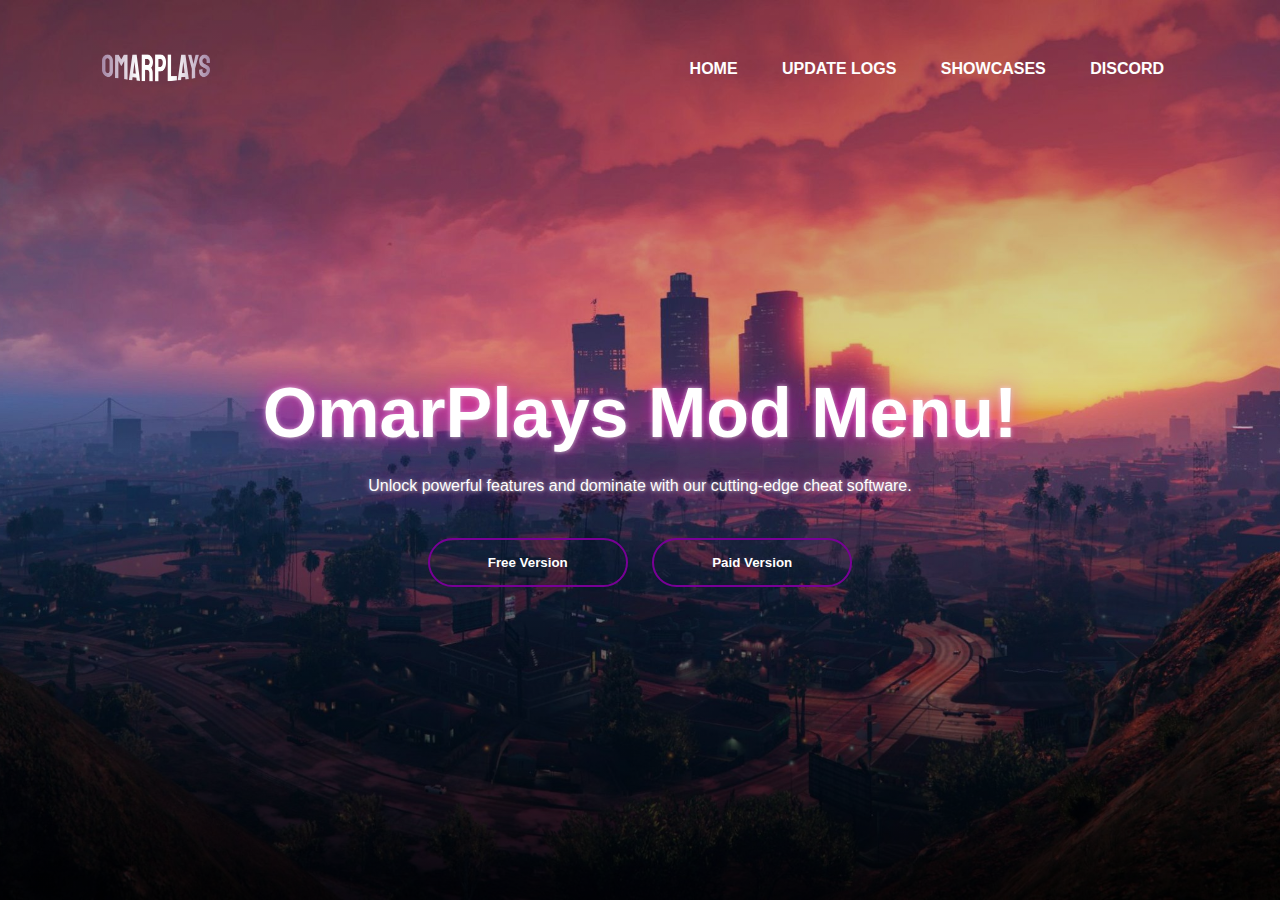
<file: index.html>
<!DOCTYPE html>
<html lang="en">
    <head>
        <meta charset="UTF-8">
        <meta name="viewort" content="width=device-width, initial-scale=1.0">
        <meta name="keywords" content="OmarPlays,OmarPlays Mod, OmarPlays Menu, OmarPlays Mod Menu, GTA Cheat">
        <meta name="description" content="Unlock powerful features and dominate with our cutting-edge cheat software, OmarPlays. Easy to install, regularly updated, and designed for elite gamers. Transform your play today!">
        <link rel="stylesheet" href="style.css">
        <link rel="icon" type="image/x-icon" href="/images/OP_logo.png">
        <title>OmarPlays</title>
    </head>
    <body>
        <div class="Banner">
            <div class="navbar">
                <img class="Logo" src="images/OP_Text.png" alt="OP Logo">
                <ul>
                    <li><a href="https://omarmenu.xyz/">Home</a></li>
                    <li><a href="Logs.html">Update Logs</a></li>
                    <li><a href="">Showcases</a></li>
                    <li><a href="https://discord.gg/omarcheats" target="_blank">Discord</a></li>
                </ul>
            </div>
            <div class="contentMain">
                <h1>OmarPlays Mod Menu!</h1>
                <p>Unlock powerful features and dominate with our cutting-edge cheat software.</p>
                <div>
                    <a href="Free.html"><button type="button"><span></span>Free Version</button></a>
                    <a href="Purchase.html"><button type="button"><span></span>Paid Version</button></a>
                </div>
            </div>
        </div>
    </body>
</html>
</file>
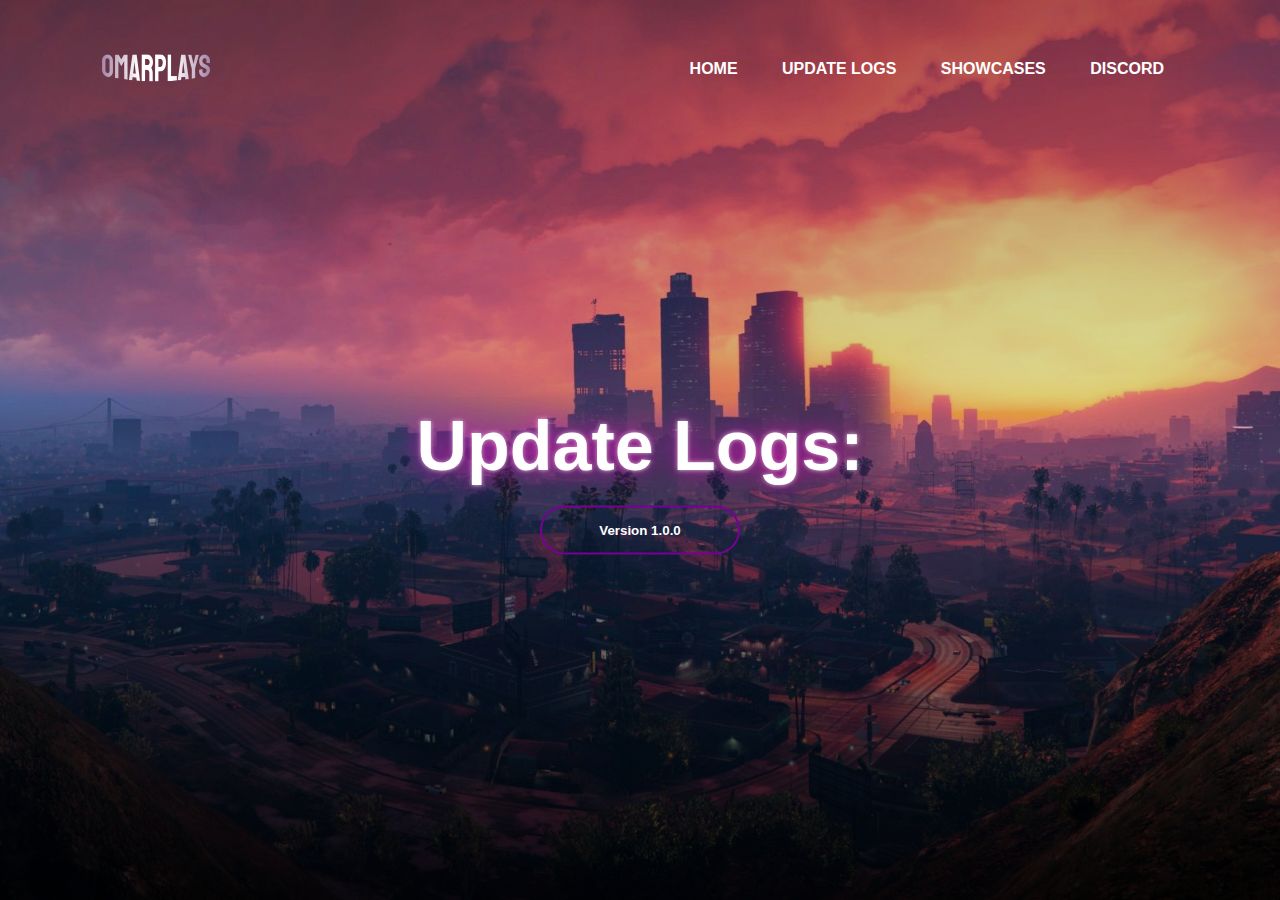
<file: Logs.html>
<!DOCTYPE html>
<html lang="en">
    <head>
        <meta charset="UTF-8">
        <meta name="viewort" content="width=device-width, initial-scale=1.0">
        <meta name="keywords" content="OmarPlays,OmarPlays Mod, OmarPlays Menu, OmarPlays Mod Menu, GTA Cheat">
        <meta name="description" content="Unlock powerful features and dominate with our cutting-edge cheat software, OmarPlays. Easy to install, regularly updated, and designed for elite gamers. Transform your play today!">
        <link rel="stylesheet" href="style.css">
        <link rel="icon" type="image/x-icon" href="/images/OP_logo.png">
        <title>OmarPlays</title>
    </head>
    <body>
        <div class="Banner">
            <div class="navbar">
                <img class="Logo" src="images/OP_Text.png" alt="OP Logo">
                <ul>
                    <li><a href="https://omarmenu.xyz/">Home</a></li>
                    <li><a href="Logs.html">Update Logs</a></li>
                    <li><a href="">Showcases</a></li>
                    <li><a href="https://discord.gg/omarcheats" target="_blank">Discord</a></li>
                </ul>
            </div>
            <div class="contentPaid">
                <h1>Update Logs:</h1>
                <div>
                    <button onclick="showlogindialog()">Version 1.0.0</button>
                    <dialog id="Logs">
                        <h2>Version 1.0.0</h2>
                        <form>
                            <Label>
                                Added Crosshair Maker<br>
                                Added new Laser Sight options<br>
                                Added new Hornboost options<br>
                                Added new Drive-It-Gun options<br>
                                Added new Force-Gun options<br>
                                Added new Vehicle-Repair-Gun options<br>
                                Added new Teleport-Gun options<br>
                                Added new Fly-Gun options<br>
                                Added new Gravity-Gun options<br>
                                Added new Laser sight options<br>
                                Added new Minecraft-Gun options<br>
                                Added new Delete-Gun options<br>
                                Added new Money-Gun options<br>
                                Added new Action-Figure-Gun options<br>
                                Added new Water-Ammo options<br>
                                Added new Explosive-Ammo options<br>
                                Added new Vehicle Ramps<br>
                                Reworked Bulletproof options<br>
                                Improved other Stuff<br>
                                Fixed Bugs<br>
                            </Label>
                            <button class="LogsBTN" onclick="closelogindialog()" type="button">Close</button>
                        </form>
                    </dialog>
                    <script>
                        const dialog = document.getElementById("Logs")
                        function showlogindialog(){
                            dialog.showModal()
                        }
                        function closelogindialog(){
                            dialog.close()
                        }
                        dialog.addEventListener("click", () => dialog.close())
                    </script>
                </div>
            </div>
        </div>
    </body>
</html>
</file>
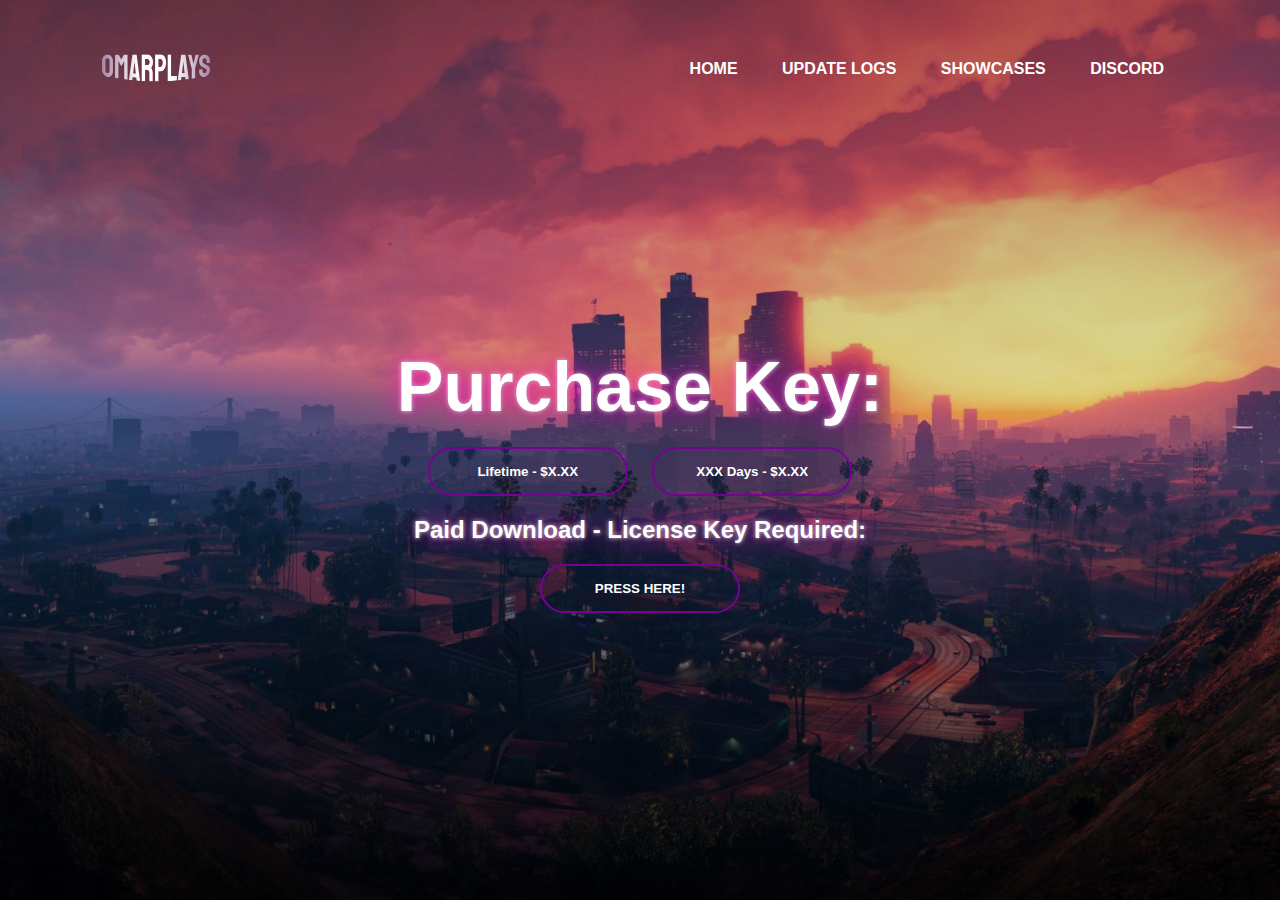
<file: Purchase.html>
<!DOCTYPE html>
<html lang="en">
    <head>
        <meta charset="UTF-8">
        <meta name="viewort" content="width=device-width, initial-scale=1.0">
        <meta name="keywords" content="OmarPlays,OmarPlays Mod, OmarPlays Menu, OmarPlays Mod Menu, GTA Cheat">
        <meta name="description" content="Unlock powerful features and dominate with our cutting-edge cheat software, OmarPlays. Easy to install, regularly updated, and designed for elite gamers. Transform your play today!">
        <link rel="stylesheet" href="style.css">
        <link rel="icon" type="image/x-icon" href="/images/OP_logo.png">
        <title>OmarPlays</title>
    </head>
    <body>
        <div class="Banner">
            <div class="navbar">
                <img class="Logo" src="images/OP_Text.png" alt="OP Logo">
                <ul>
                    <li><a href="https://omarmenu.xyz/">Home</a></li>
                    <li><a href="Logs.html">Update Logs</a></li>
                    <li><a href="">Showcases</a></li>
                    <li><a href="https://discord.gg/omarcheats" target="_blank">Discord</a></li>
                </ul>
            </div>
            <div class="contentPaid">
                <h1>Purchase Key:</h1>
                <div>
                    <button type="buttonPAY"><span></span>Lifetime - $X.XX</button>
                    <button type="buttonPAY"><span></span>XXX Days - $X.XX</button>
                </div>
                <h2>Paid Download - License Key Required:</h1>
                <div>
                    <button type="buttonPAY"><span></span>PRESS HERE!</button>
                </div>
            </div>
        </div>
    </body>
</html>
</file>
<file: style.css>
*{
    margin: 0;
    padding: 0;
    font-family: sans-serif;
}
.Banner {
    width: 100%;
    height: 100vh;
    background-image: linear-gradient(rgba(0,0,0,0.3), rgba(0,0,0,0.1), rgba(0,0,0,0.75)), url(images/LargeBG.jpg);
    background-size: cover;
    background-position: center;
}
.navbar {
    width: 85%;
    margin: auto;
    padding: 35px 0;
    display: flex;
    align-items: center;
    justify-content: space-between;
}
.Logo {
    width: 120px;
    cursor: pointer;
}
.navbar ul li {
    list-style: none;
    display: inline-block;
    margin: 0 20px;
    position: relative;
}

.navbar ul li a {
    text-decoration: none;
    color: #fff;
    text-transform: uppercase;
    font-family: 'Trebuchet MS', 'Lucida Sans Unicode', 'Lucida Grande', 'Lucida Sans', Arial, sans-serif;
    font-weight: bolder;
}
.navbar ul li::after{
    content: '';
    height: 3px;
    width: 0%;
    background: #780096;
    position: absolute;
    left: 0;
    bottom: -5px;
    transition: 0.5s;
}
.navbar ul li:hover::after{
    width: 100%;
}
/* First Page 2 Buttons */
.contentMain{
    width: 100%;
    position: absolute;
    top: 50%;
    transform: translateY(-50%);
    text-align: center;
    color: #fff;
    text-shadow: 1px 1px 2px rgb(146, 146, 146, 0.3), 0 0 25px rgb(255, 0, 200, 0.8), 0 0 5px rgba(255, 255, 255, 0.8);
}
.contentMain h1{
    font-size: 70px;
    margin-top: 80px;
}
.contentMain p{
    margin: 20px auto;
    font-weight: 100;
    line-height: 25px;
}
/* Paid Page 2 buttons */
.contentPaid{
    width: 100%;
    position: absolute;
    top: 50%;
    right: 0px;
    transform: translateY(-50%);
    text-align: center;
    color: #fff;
    text-shadow: 1px 1px 2px rgb(146, 146, 146, 0.3), 0 0 25px rgb(255, 0, 200, 0.8), 0 0 5px rgba(255, 255, 255, 0.8);
}
.contentPaid h1{
    font-size: 70px;
    margin-top: 80px;
}
/* Free Page 1 button */
.contentFree{
    width: 100%;
    position: absolute;
    top: 50%;
    right: 0px;
    transform: translateY(-50%);
    text-align: center;
    color: #fff;
    text-shadow: 1px 1px 2px rgb(146, 146, 146, 0.3), 0 0 25px rgb(255, 0, 200, 0.8), 0 0 5px rgba(255, 255, 255, 0.8);
}
.contentFree h1{
    font-size: 70px;
    margin-top: 80px;
}
/* End */
button{
    width: 200px;
    padding: 15px 0;
    text-align: center;
    margin: 20px 10px;
    border-radius: 25px;
    font-weight: bold;
    border: 2px solid #780096;
    background: transparent;
    color: #fff;
    cursor: pointer;
    position: relative;
    overflow: hidden;
    font-family: 'Trebuchet MS', 'Lucida Sans Unicode', 'Lucida Grande', 'Lucida Sans', Arial, sans-serif;
}
span{
    background-color: rgb(255, 0, 200, 0.2);
    height: 100%;
    width: 0;
    border-radius: 25px;
    position: absolute;
    left: 0;
    bottom: 0;
    z-index: -1;
    transition: 0.4s;
}
button:hover span{
    width: 100%;
}
.LogsBTN{
    color: black;
}
</file>
